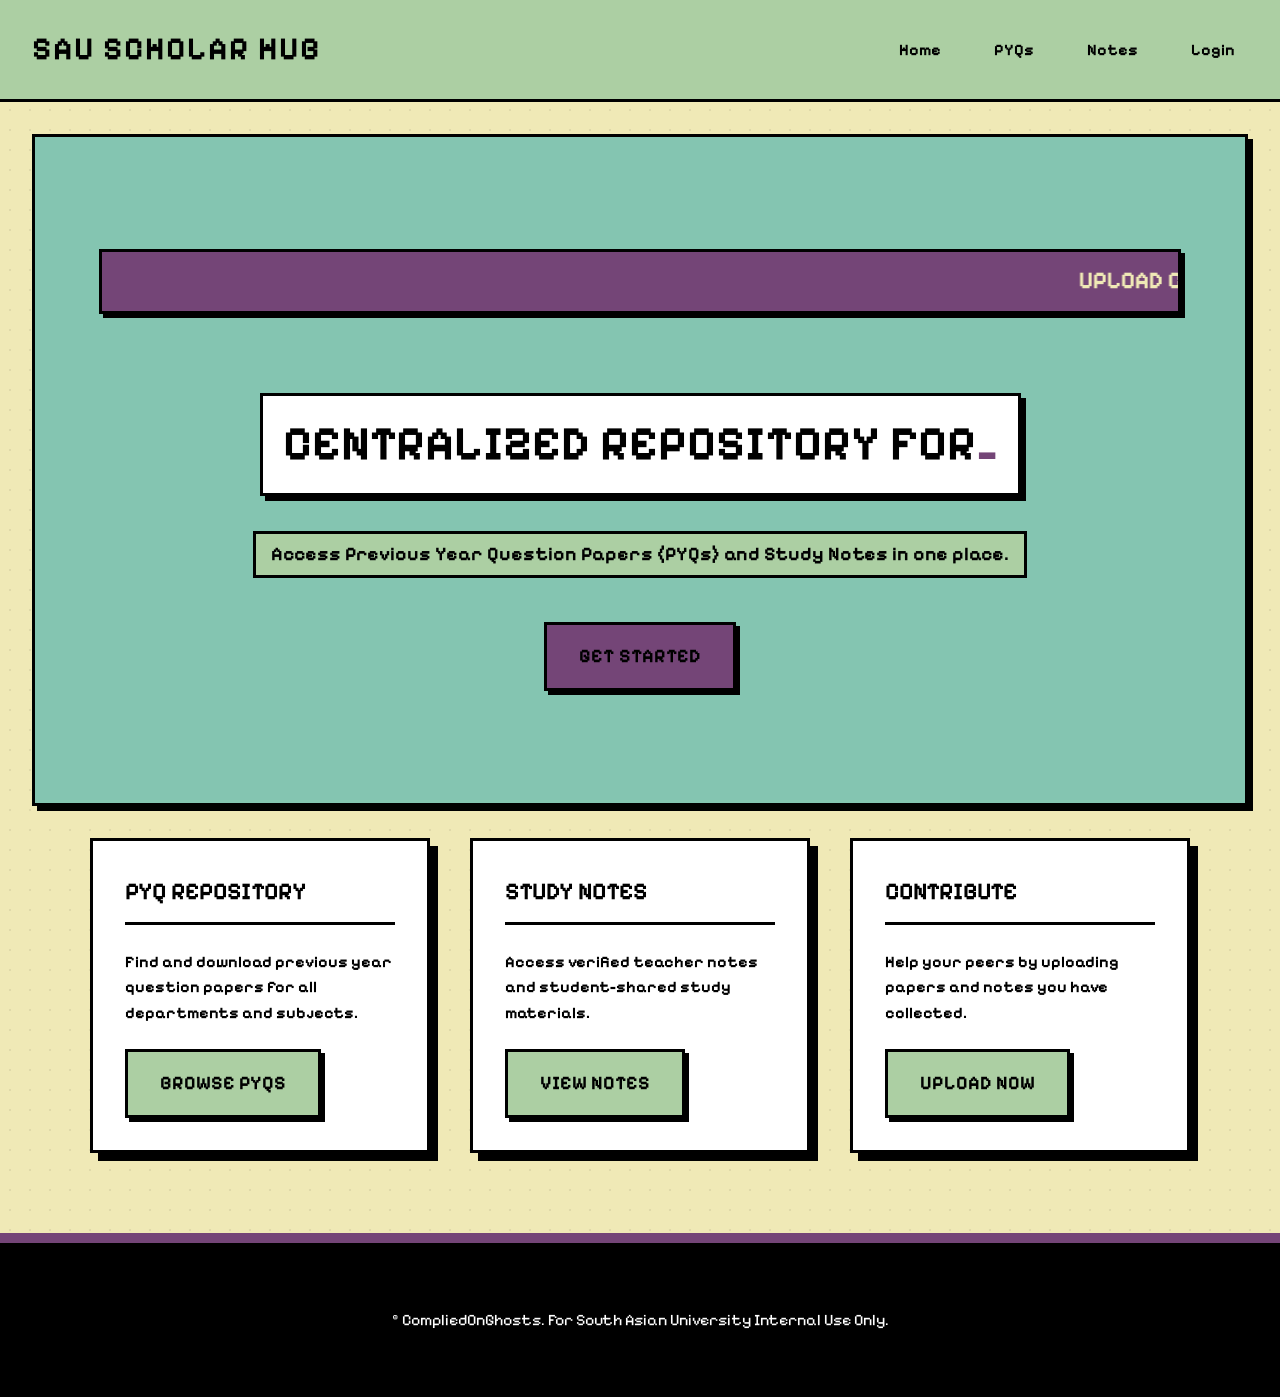
<file: index.html>
<!DOCTYPE html>
<html lang="en">

<head>
    <meta charset="UTF-8">
    <meta name="viewport" content="width=device-width, initial-scale=1.0">
    <title>SAU Scholar Hub | Home</title>
    <link rel="stylesheet" href="css/style.css">
</head>

<body>
    <header>
        <h1>SAU Scholar Hub</h1>
        <nav>
            <a href="index.html">Home</a>
            <a href="pyq.html">PYQs</a>
            <a href="notes.html">Notes</a>
            <a href="auth.html" id="login-link">Login</a>
        </nav>
    </header>

    <section class="hero">
        <div class="container">
            <marquee
                style="font-size: 1.5rem; font-weight: bold; background-color: #744577; color: #F0E9B6; border: 3px solid #000; padding: 10px; margin-bottom: 2rem; box-shadow: 4px 4px 0px #000;">
                UPLOAD COMPLETE: NEW PYQS AVAILABLE! || START DOWNLOADING NOW! </marquee>
            <br>
            <h2 class="retro-title"><span id="typewriter"></span><span class="blinking-cursor">_</span></h2>
            <br>
            <p class="retro-subtitle">Access Previous Year Question Papers (PYQs) and Study Notes in one place.</p>
            <br><br>
            <a href="auth.html" class="btn">Get Started</a>
        </div>
    </section>

    <div class="container">
        <div class="card-grid">
            <div class="card">
                <h3>PYQ Repository</h3>
                <p>Find and download previous year question papers for all departments and subjects.</p>
                <a href="pyq.html" class="btn btn-secondary">Browse PYQs</a>
            </div>
            <div class="card">
                <h3>Study Notes</h3>
                <p>Access verified teacher notes and student-shared study materials.</p>
                <a href="notes.html" class="btn btn-secondary">View Notes</a>
            </div>
            <div class="card">
                <h3>Contribute</h3>
                <p>Help your peers by uploading papers and notes you have collected.</p>
                <a href="upload-pyq.html" class="btn btn-secondary">Upload Now</a>
            </div>
        </div>
    </div>

    <footer>
        <p>&copy; CompliedOnGhosts. For South Asian University Internal Use Only.</p>
    </footer>

    <script src="js/main.js"></script>
    <script>
        const text = "Centralized Repository for SAU Students";
        let i = 0;
        function typeWriter() {
            if (i < text.length) {
                document.getElementById("typewriter").innerHTML += text.charAt(i);
                i++;
                setTimeout(typeWriter, 50);
            }
        }
        window.onload = typeWriter;
    </script>
</body>

</html>
</file>
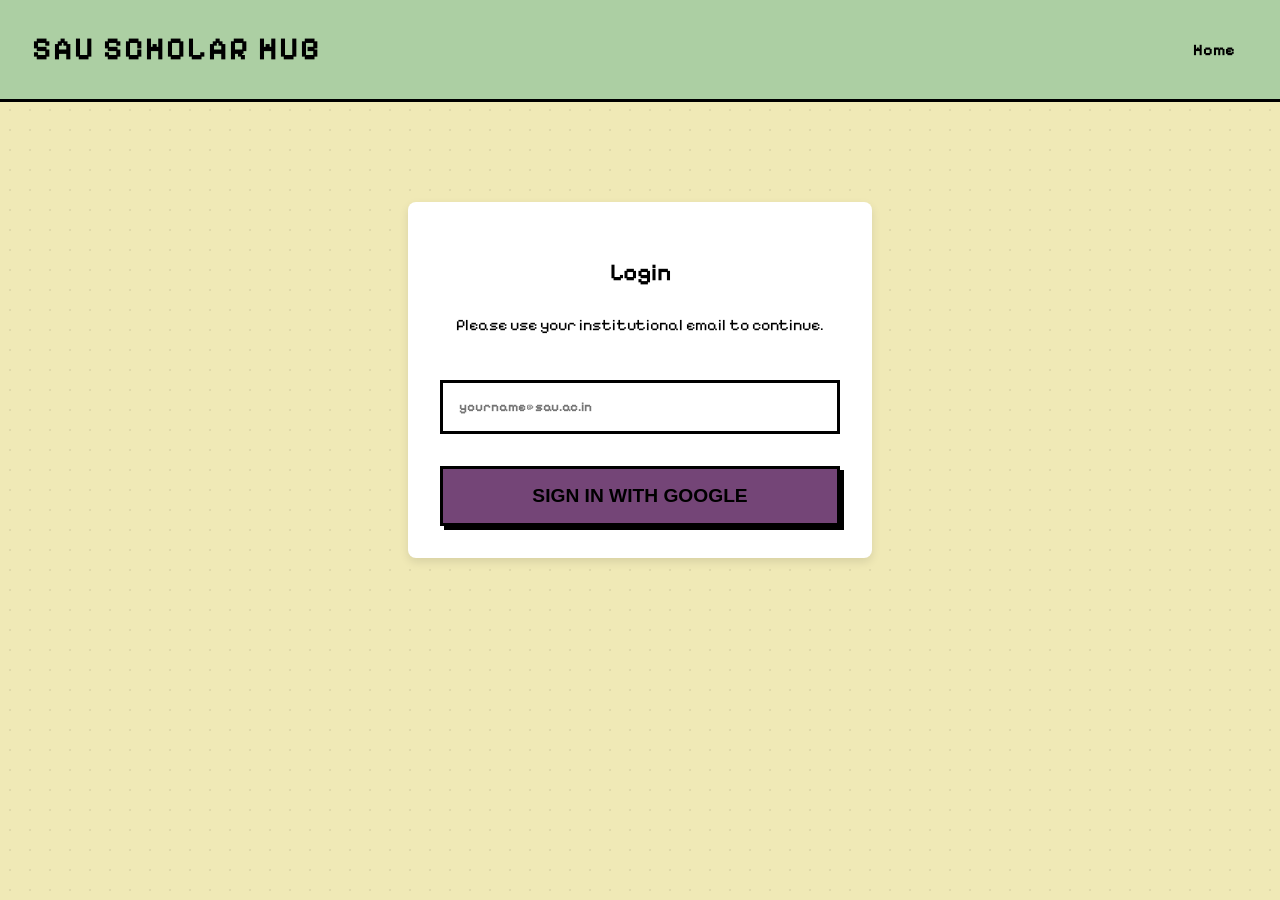
<file: auth.html>
<!DOCTYPE html>
<html lang="en">

<head>
    <meta charset="UTF-8">
    <meta name="viewport" content="width=device-width, initial-scale=1.0">
    <title>Login | SAU Scholar Hub</title>
    <link rel="stylesheet" href="css/style.css">
    <style>
        .auth-container {
            max-width: 400px;
            margin: 100px auto;
            background: white;
            padding: 2rem;
            border-radius: 8px;
            box-shadow: 0 4px 10px rgba(0, 0, 0, 0.1);
            text-align: center;
        }

        .error-message {
            color: #d9534f;
            margin-top: 1rem;
            display: none;
        }
    </style>
</head>

<body>
    <header>
        <h1>SAU Scholar Hub</h1>
        <nav>
            <a href="index.html">Home</a>
        </nav>
    </header>

    <div class="auth-container">
        <h2>Login</h2>
        <p>Please use your institutional email to continue.</p>
        <br>
        <div class="form-group">
            <input type="email" id="email" placeholder="yourname@sau.ac.in" required>
        </div>
        <button class="btn" id="login-btn" style="width: 100%;">Sign In with Google</button>
        <p id="error-msg" class="error-message">Access restricted to @students.sau.ac.in email addresses only.</p>
    </div>

    <script>
        document.getElementById('login-btn').addEventListener('click', function () {
            const email = document.getElementById('email').value;
            const errorMsg = document.getElementById('error-msg');

            if (email.endsWith('@students.sau.ac.in')) {

                localStorage.setItem('sau_user', JSON.stringify({
                    email: email,
                    role: email.includes('prof') ? 'teacher' : 'student',
                    name: email.split('@')[0]
                }));
                window.location.href = 'pyq.html';
            } else {
                errorMsg.style.display = 'block';
            }
        });
    </script>
</body>

</html>
</file>
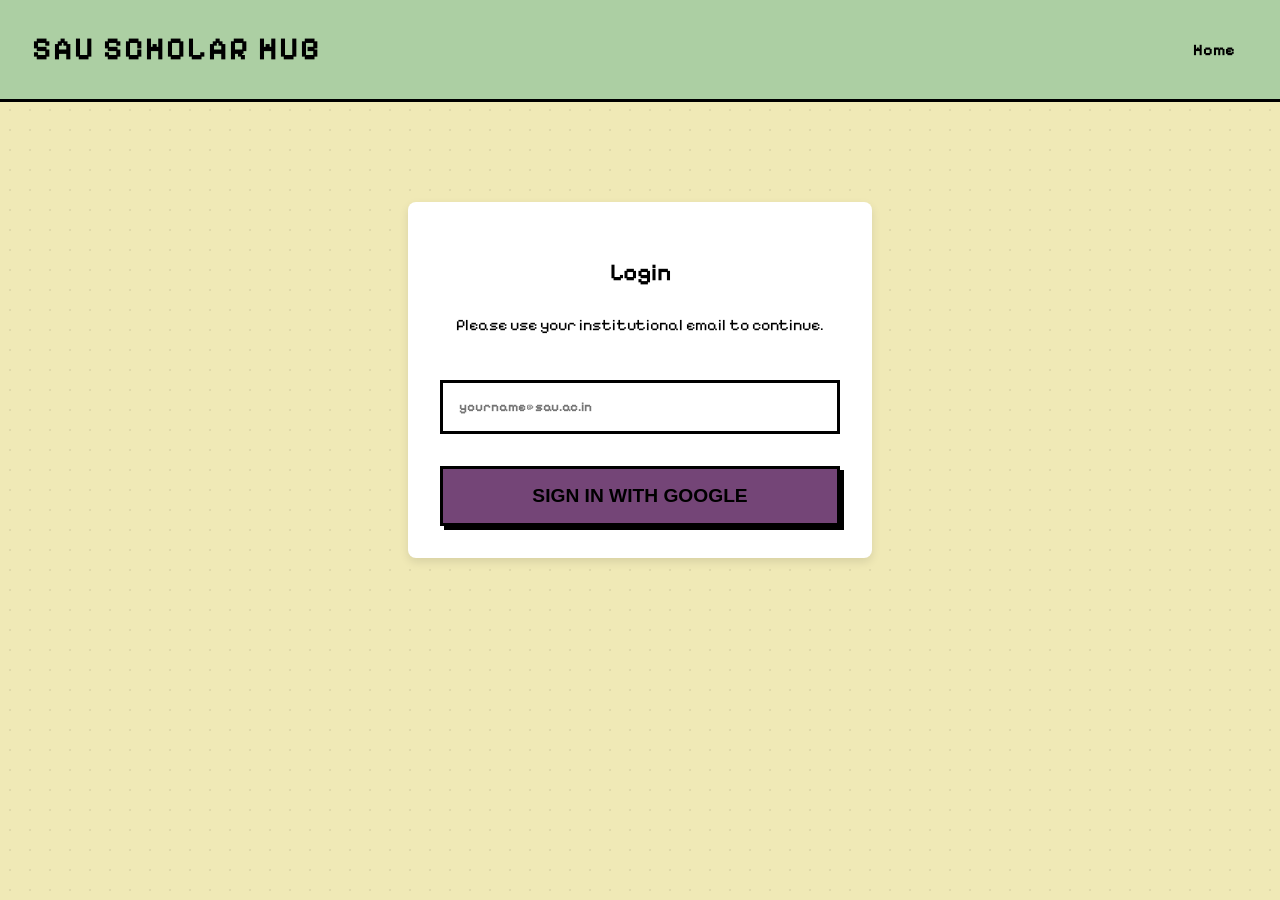
<file: notes.html>
<!DOCTYPE html>
<html lang="en">

<head>
    <meta charset="UTF-8">
    <meta name="viewport" content="width=device-width, initial-scale=1.0">
    <title>Study Notes | SAU Scholar Hub</title>
    <link rel="stylesheet" href="css/style.css">
</head>

<body>
    <header>
        <h1>SAU Scholar Hub</h1>
        <nav>
            <a href="index.html">Home</a>
            <a href="pyq.html">PYQs</a>
            <a href="notes.html">Notes</a>
            <a href="profile.html">Profile</a>
            <a href="#" id="logout-btn">Logout</a>
        </nav>
    </header>

    <div class="container">
        <div
            style="display: flex; justify-content: space-between; align-items: center; margin-bottom: 2rem; flex-wrap: wrap; gap: 1rem;">
            <h2>Study Notes</h2>
            <div>
                <a href="#" onclick="alert('Request sent to your teachers successfully!')" class="btn btn-secondary"
                    style="margin-right: 1rem;">Request Notes from Teacher</a>
                <a href="upload-notes.html" class="btn">+ Upload Notes</a>
            </div>
        </div>

        <div class="form-group">
            <input type="text" id="search-notes" placeholder="Search notes by subject or title...">
        </div>

        <div class="card-grid" id="notes-list">

        </div>
    </div>

    <footer>
        <p>&copy; CompliedOnGhosts. For South Asian University Internal Use Only.</p>
    </footer>

    <script src="js/main.js"></script>
    <script>
        let notes = [
            { id: 1, title: 'Hashing', subject: 'Data Structures', uploader: Math.random() < 0.5 ? 'gurjyot singh' : 'devansh dhaka', role: 'teacher', verified: true, files: ['assets/notes/Data-structure-sem-2/6. Hashing.pdf'] },
            { id: 2, title: 'Quantum Mechanics Unit 2', subject: 'Physics', uploader: Math.random() < 0.5 ? 'gurjyot singh' : 'devansh dhaka', role: 'teacher', verified: true, files: ['assets/notes/physics-quantum-sem-2/Unit2_QM.pdf'] }
        ];


        const customNotes = JSON.parse(localStorage.getItem('sau_custom_notes') || '[]');
        notes = [...customNotes.reverse(), ...notes];

        function renderNotes(data) {
            const list = document.getElementById('notes-list');
            list.innerHTML = '';
            data.forEach(item => {
                const card = document.createElement('div');
                card.className = 'card';
                const badgeClass = item.verified ? 'badge-teacher' : 'badge-student';
                const badgeText = item.verified ? '✓ Verified Teacher' : 'Student Upload';

                card.innerHTML = `
                    <span class="badge ${badgeClass}">${badgeText}</span>
                    <h3>${item.title}</h3>
                    <p><strong>Subject:</strong> ${item.subject}</p>
                    <p><strong>Uploaded by:</strong> ${item.uploader}</p>
                    <button class="btn btn-secondary" onclick="viewDocument(notes.find(p => p.id === ${item.id}), '${item.title}')">View</button>
                    <button class="btn" onclick="downloadDocument(notes.find(p => p.id === ${item.id}), '${item.title}')">Download</button>
                    ${item.id > 1000 ? `<button class="btn" style="background:#dc3545; color:#fff;" onclick="deleteDocument(${item.id}, 'sau_custom_notes')">Delete</button>` : ''}
                `;
                list.appendChild(card);
            });
        }


        document.getElementById('search-notes').oninput = function () {
            const search = this.value.toLowerCase();
            const filtered = notes.filter(item =>
                item.title.toLowerCase().includes(search) ||
                item.subject.toLowerCase().includes(search)
            );
            renderNotes(filtered);
        };

        renderNotes(notes);
    </script>
</body>

</html>
</file>
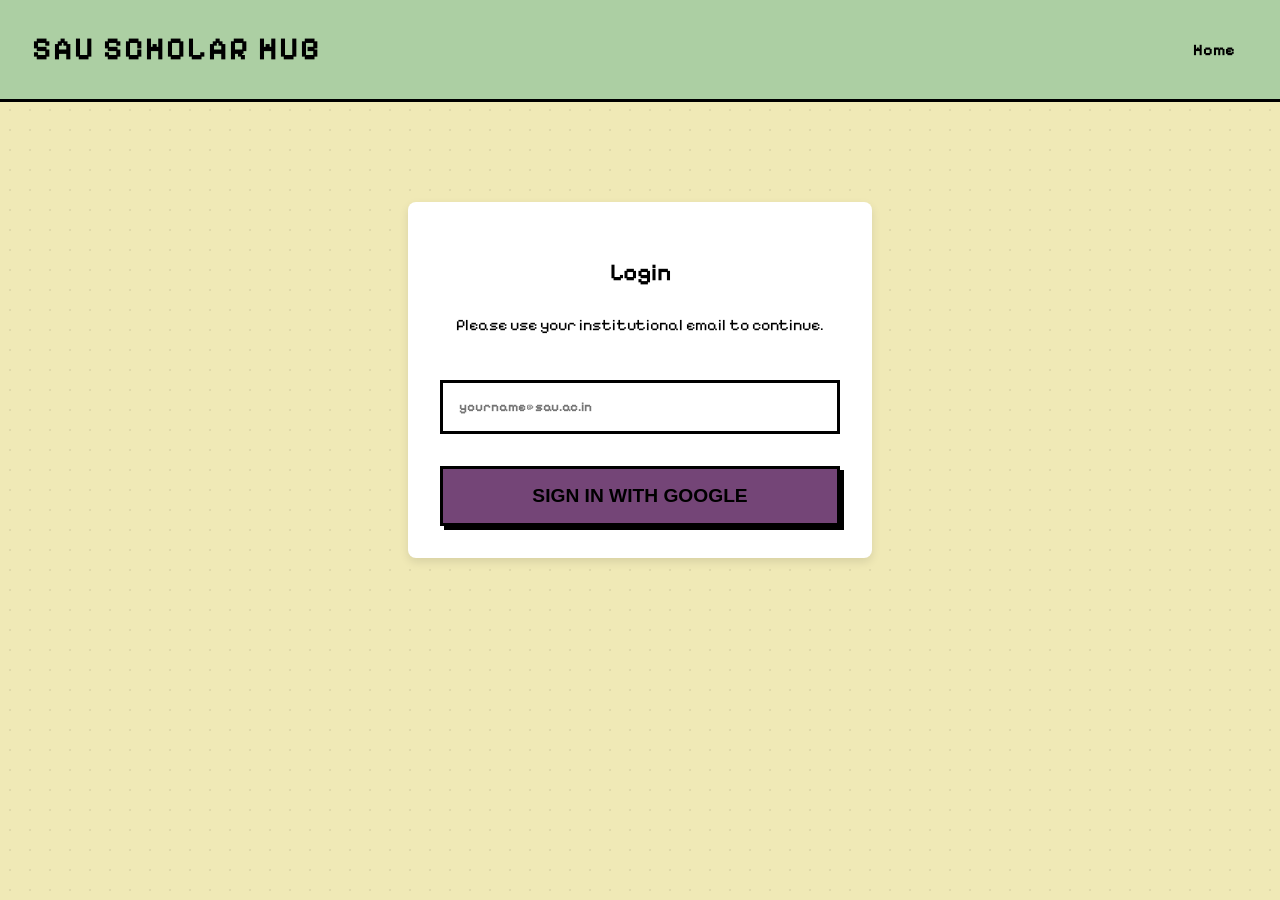
<file: profile.html>
<!DOCTYPE html>
<html lang="en">
<head>
    <meta charset="UTF-8">
    <meta name="viewport" content="width=device-width, initial-scale=1.0">
    <title>My Profile | SAU Scholar Hub</title>
    <link rel="stylesheet" href="css/style.css">
</head>
<body>
    <header>
        <h1>SAU Scholar Hub</h1>
        <nav>
            <a href="index.html">Home</a>
            <a href="pyq.html">PYQs</a>
            <a href="notes.html">Notes</a>
            <a href="profile.html">Profile</a>
            <a href="#" id="logout-btn">Logout</a>
        </nav>
    </header>

    <div class="container">
        <div class="card" style="margin-bottom: 2rem;">
            <h2>User Profile</h2>
            <p><strong>Name:</strong> <span id="user-name">Rahul Sharma</span></p>
            <p><strong>Email:</strong> <span id="user-email">rahul@sau.ac.in</span></p>
            <p><strong>Role:</strong> <span id="user-role" class="badge badge-student">Student</span></p>
        </div>


    </div>

    <script src="js/main.js"></script>
    <script>

        if (user) {
            document.getElementById('user-name').innerText = user.name;
            document.getElementById('user-email').innerText = user.email;
            const roleBadge = document.getElementById('user-role');
            roleBadge.innerText = user.role.charAt(0).toUpperCase() + user.role.slice(1);
            roleBadge.className = 'badge ' + (user.role === 'teacher' ? 'badge-teacher' : 'badge-student');
        }

        document.getElementById('logout-btn').onclick = function() {
            localStorage.removeItem('sau_user');
            window.location.href = 'index.html';
        };
    </script>
</body>
</html>
</file>
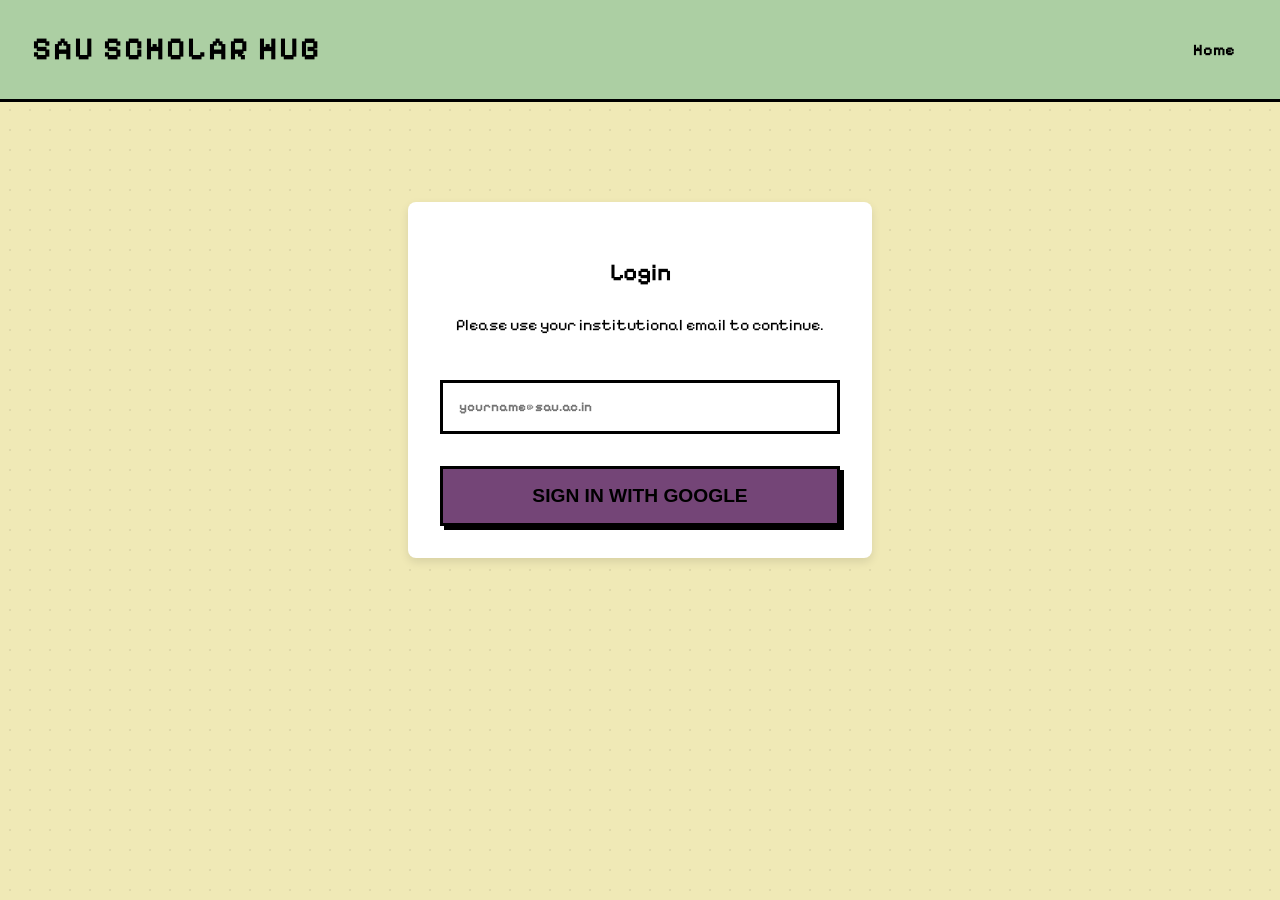
<file: pyq.html>
<!DOCTYPE html>
<html lang="en">

<head>
    <meta charset="UTF-8">
    <meta name="viewport" content="width=device-width, initial-scale=1.0">
    <title>PYQ Repository | SAU Scholar Hub</title>
    <link rel="stylesheet" href="css/style.css">
</head>

<body>
    <header>
        <h1>SAU Scholar Hub</h1>
        <nav>
            <a href="index.html">Home</a>
            <a href="pyq.html">PYQs</a>
            <a href="notes.html">Notes</a>
            <a href="profile.html">Profile</a>
            <a href="#" id="logout-btn">Logout</a>
        </nav>
    </header>

    <div class="container">
        <div style="display: flex; justify-content: space-between; align-items: center; margin-bottom: 2rem;">
            <h2>Previous Year Question Papers</h2>
            <a href="upload-pyq.html" class="btn">+ Upload PYQ</a>
        </div>

        <div class="form-group" style="display: flex; gap: 1rem;">
            <input type="text" id="search-input" placeholder="Search by subject or year...">
            <select id="dept-filter" style="width: 200px;">
                <option value="">All Departments</option>
                <option value="Computer Science">Computer Science</option>
                <option value="Mathematics">Mathematics</option>
                <option value="Economics">Economics</option>
                <option value="Law">Law</option>
            </select>
        </div>

        <div class="card-grid" id="pyq-list">

        </div>
    </div>



    <footer>
        <p>&copy; CompliedOnGhosts. For South Asian University Internal Use Only.</p>
    </footer>

    <script src="js/main.js"></script>
    <script>

        let pyqs = [
            { id: 2, subject: 'Linear Algebra', dept: 'Mathematics', year: '2026', sem: 'Even', uploader: Math.random() < 0.5 ? 'gurjyot singh' : 'devansh dhaka', files: ['assets/maths-linear algebra/WhatsApp Image 2026-04-24 at 1.40.13 PM (6).jpeg', 'assets/maths-linear algebra/WhatsApp Image 2026-04-24 at 1.40.13 PM (7).jpeg'] },
            { id: 7, subject: 'Computer Programming', dept: 'Computer Science', year: '2026', sem: 'Odd', uploader: Math.random() < 0.5 ? 'gurjyot singh' : 'devansh dhaka', files: ['assets/computer-programming-sem-1/WhatsApp Image 2026-04-24 at 1.40.12 PM.jpeg', 'assets/computer-programming-sem-1/WhatsApp Image 2026-04-24 at 1.40.13 PM.jpeg'] },
            { id: 8, subject: 'Advanced Calculus', dept: 'Mathematics', year: '2026', sem: 'Odd', uploader: Math.random() < 0.5 ? 'gurjyot singh' : 'devansh dhaka', files: ['assets/math-advance-calculus-sem-1/WhatsApp Image 2026-04-24 at 1.40.12 PM (1).jpeg', 'assets/math-advance-calculus-sem-1/WhatsApp Image 2026-04-24 at 1.40.12 PM (2).jpeg'] },
            { id: 9, subject: 'Optical Fibre', dept: 'Computer Science', year: '2026', sem: 'Even', uploader: Math.random() < 0.5 ? 'gurjyot singh' : 'devansh dhaka', files: ['assets/physics-sem-2-optical-fibre/WhatsApp Image 2026-04-24 at 1.40.13 PM (13).jpeg'] },
            { id: 10, subject: 'Python', dept: 'Computer Science', year: '2026', sem: 'Even', uploader: Math.random() < 0.5 ? 'gurjyot singh' : 'devansh dhaka', files: ['assets/python-sem-2/WhatsApp Image 2026-04-29 at 3.11.30 AM.jpeg', 'assets/python-sem-2/WhatsApp Image 2026-04-29 at 3.11.31.jpeg'] }
        ];


        const customPYQs = JSON.parse(localStorage.getItem('sau_custom_pyqs') || '[]');
        pyqs = [...customPYQs.reverse(), ...pyqs];

        function renderPYQs(data) {
            const list = document.getElementById('pyq-list');
            list.innerHTML = '';
            data.forEach(item => {
                const card = document.createElement('div');
                card.className = 'card';
                card.innerHTML = `
                    <h3>${item.subject}</h3>
                    <p><strong>Dept:</strong> ${item.dept}</p>
                    <p><strong>Year:</strong> ${item.year} (${item.sem} Sem)</p>
                    <p><strong>Uploaded by:</strong> ${item.uploader}</p>
                    <br>
                    <button class="btn btn-secondary" onclick="viewDocument(pyqs.find(p => p.id === ${item.id}), '${item.subject}')">View</button>
                    <button class="btn" onclick="downloadDocument(pyqs.find(p => p.id === ${item.id}), '${item.subject}')">Download</button>
                    ${item.id > 1000 ? `<button class="btn" style="background:#dc3545; color:#fff;" onclick="deleteDocument(${item.id}, 'sau_custom_pyqs')">Delete</button>` : ''}
                `;
                list.appendChild(card);
            });
        }



        document.getElementById('search-input').oninput = filterData;
        document.getElementById('dept-filter').onchange = filterData;

        function filterData() {
            const search = document.getElementById('search-input').value.toLowerCase();
            const dept = document.getElementById('dept-filter').value;

            const filtered = pyqs.filter(item => {
                const matchesSearch = item.subject.toLowerCase().includes(search) || item.year.includes(search);
                const matchesDept = dept === '' || item.dept === dept;
                return matchesSearch && matchesDept;
            });
            renderPYQs(filtered);
        }


        renderPYQs(pyqs);
    </script>
</body>

</html>
</file>
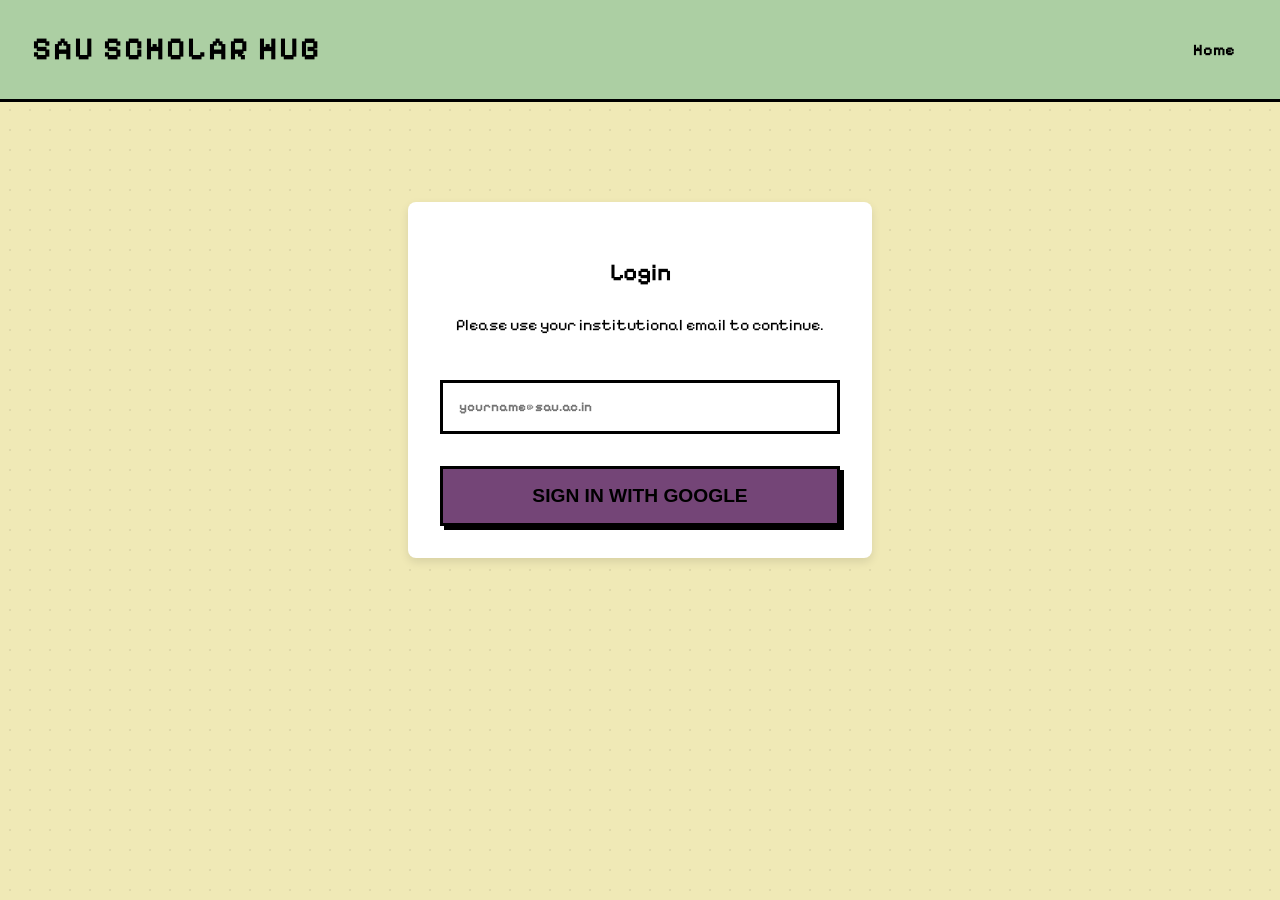
<file: upload-notes.html>
<!DOCTYPE html>
<html lang="en">
<head>
    <meta charset="UTF-8">
    <meta name="viewport" content="width=device-width, initial-scale=1.0">
    <title>Upload Notes | SAU Scholar Hub</title>
    <link rel="stylesheet" href="css/style.css">
</head>
<body>
    <header>
        <h1>SAU Scholar Hub</h1>
        <nav>
            <a href="index.html">Home</a>
            <a href="pyq.html">PYQs</a>
            <a href="notes.html">Notes</a>
            <a href="profile.html">Profile</a>
        </nav>
    </header>

    <div class="container">
        <div style="max-width: 600px; margin: 0 auto; background: white; padding: 2rem; border-radius: 8px; box-shadow: 0 2px 5px rgba(0,0,0,0.1);">
            <h2>Upload Study Notes</h2>
            <p>Share your notes with the SAU community.</p>
            <br>
            <form id="upload-notes-form">
                <div class="form-group">
                    <label for="note-title">Note Title</label>
                    <input type="text" id="note-title" placeholder="e.g. Unit 2 - Macroeconomics" required>
                </div>
                <div class="form-group">
                    <label for="note-subject">Subject</label>
                    <input type="text" id="note-subject" placeholder="e.g. Economics" required>
                </div>
                <div class="form-group">
                    <label for="note-desc">Description (Optional)</label>
                    <textarea id="note-desc" rows="3" placeholder="Briefly describe the content..."></textarea>
                </div>
                <div class="form-group">
                    <label for="note-file">Attach File (PDF/JPG/PNG)</label>
                    <input type="file" id="note-file" accept=".pdf,.jpg,.png" required>
                </div>
                <button type="submit" class="btn" style="width: 100%;">Upload Notes</button>
            </form>
            <div id="success-msg" style="display: none; color: #28a745; margin-top: 1rem; text-align: center; font-weight: bold;">
                Upload Successful! Redirecting to notes section...
            </div>
        </div>
    </div>

    <script src="js/main.js"></script>
    <script>
        document.getElementById('upload-notes-form').onsubmit = function(e) {
            e.preventDefault();
            const uploaderName = Math.random() < 0.5 ? 'gurjyot singh' : 'devansh dhaka';
            const userRole = 'teacher';
            const newNote = {
                id: Date.now(),
                title: document.getElementById('note-title').value,
                subject: document.getElementById('note-subject').value,
                uploader: uploaderName,
                role: userRole,
                verified: true
            };
            handleUpload('sau_custom_notes', newNote, document.getElementById('note-file'), 'notes.html');
        };
    </script>
</body>
</html>
</file>
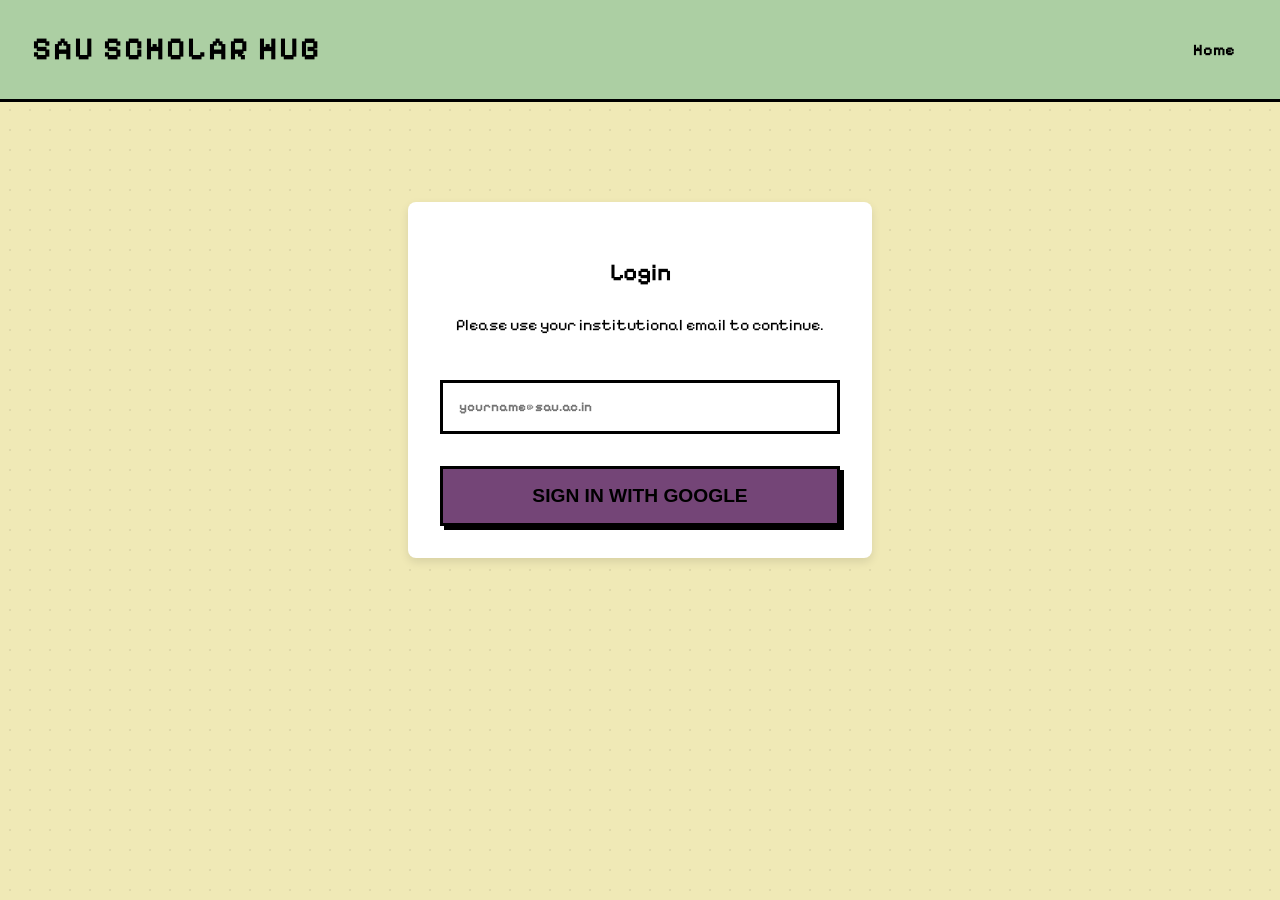
<file: upload-pyq.html>
<!DOCTYPE html>
<html lang="en">
<head>
    <meta charset="UTF-8">
    <meta name="viewport" content="width=device-width, initial-scale=1.0">
    <title>Upload PYQ | SAU Scholar Hub</title>
    <link rel="stylesheet" href="css/style.css">
</head>
<body>
    <header>
        <h1>SAU Scholar Hub</h1>
        <nav>
            <a href="index.html">Home</a>
            <a href="pyq.html">PYQs</a>
            <a href="notes.html">Notes</a>
            <a href="profile.html">Profile</a>
        </nav>
    </header>

    <div class="container">
        <div style="max-width: 600px; margin: 0 auto; background: white; padding: 2rem; border-radius: 8px; box-shadow: 0 2px 5px rgba(0,0,0,0.1);">
            <h2>Upload Previous Year Question Paper</h2>
            <p>Please fill in the details correctly to help others find the paper easily.</p>
            <br>
            <form id="upload-form">
                <div class="form-group">
                    <label for="dept">Department</label>
                    <select id="dept" required>
                        <option value="">Select Department</option>
                        <option value="Computer Science">Computer Science</option>
                        <option value="Mathematics">Mathematics</option>
                        <option value="Economics">Economics</option>
                        <option value="Law">Law</option>
                    </select>
                </div>
                <div class="form-group">
                    <label for="subject">Subject Name</label>
                    <input type="text" id="subject" placeholder="e.g. Data Structures" required>
                </div>
                <div class="form-group">
                    <label for="year">Year</label>
                    <select id="year" required>
                        <option value="2026">2026</option>
                        <option value="2025">2025</option>
                        <option value="2024">2024</option>
                        <option value="2023">2023</option>
                        <option value="2022">2022</option>
                    </select>
                </div>
                <div class="form-group">
                    <label for="semester">Semester</label>
                    <select id="semester" required>
                        <option value="Odd">Odd</option>
                        <option value="Even">Even</option>
                    </select>
                </div>
                <div class="form-group">
                    <label for="file">Attach File (PDF/JPG/PNG)</label>
                    <input type="file" id="file" accept="image/*, .pdf" required>
                </div>
                <button type="submit" class="btn" style="width: 100%;">Upload Paper</button>
            </form>
            <div id="success-msg" style="display: none; color: #28a745; margin-top: 1rem; text-align: center; font-weight: bold;">
                Upload Successful! Redirecting to repository...
            </div>
        </div>
    </div>

    <script src="js/main.js"></script>
    <script>
        document.getElementById('upload-form').onsubmit = function(e) {
            e.preventDefault();
            const uploaderName = Math.random() < 0.5 ? 'gurjyot singh' : 'devansh dhaka';
            const newPyq = {
                id: Date.now(),
                dept: document.getElementById('dept').value,
                subject: document.getElementById('subject').value,
                year: document.getElementById('year').value,
                sem: document.getElementById('semester').value,
                uploader: uploaderName
            };
            handleUpload('sau_custom_pyqs', newPyq, document.getElementById('file'), 'pyq.html');
        };
    </script>
</body>
</html>
</file>
<file: css/style.css>
@import url('https://fonts.googleapis.com/css2?family=Pixelify+Sans:wght@400..700&display=swap');


body {
    font-family: 'Pixelify Sans', sans-serif;
    margin: 0;
    padding: 0;
    line-height: 1.6;
    color: #000000;
    background-color: #F0E9B6;
    background-image: radial-gradient(#00000011 1px, transparent 1px);
    background-size: 20px 20px;
}

header {
    background-color: #ACCFA3;
    color: #000000;
    padding: 1.5rem 2rem;
    display: flex;
    justify-content: space-between;
    align-items: center;
    border-bottom: 3px solid #000;
}

header h1 {
    margin: 0;
    font-size: 2rem;
    text-transform: uppercase;
    letter-spacing: 2px;
}

nav a {
    color: #000000;
    text-decoration: none;
    margin-left: 1.5rem;
    font-weight: 900;
    padding: 5px 10px;
    border: 3px solid transparent;
}

nav a:hover {
    background: #fff;
    border: 3px solid #000;
    box-shadow: 3px 3px 0px #000;
}

.container {
    max-width: 1100px;
    margin: 2rem auto;
    padding: 0 2rem;
}

.hero {
    text-align: center;
    padding: 5rem 2rem;
    background-color: #84C5B1;
    border: 3px solid #000;
    box-shadow: 5px 5px 0px #000;
    margin: 2rem;
    position: relative;
    overflow: hidden;
}


.hero::before {
    content: "";
    position: absolute;
    top: 0; left: 0; width: 100%; height: 100%;
    background-image: url('https://www.transparenttextures.com/patterns/stardust.png');
    opacity: 0.2;
    pointer-events: none;
}

.hero h2 {
    font-size: 3rem;
    color: #000;
    margin-bottom: 1rem;
    text-transform: uppercase;
    background: #fff;
    display: inline-block;
    padding: 10px 20px;
    border: 3px solid #000;
    box-shadow: 5px 5px 0px #000;
}

.hero p {
    font-weight: bold;
    font-size: 1.2rem;
    background: #ACCFA3;
    display: inline-block;
    padding: 5px 15px;
    border: 3px solid #000;
}

.btn {
    display: inline-block;
    background-color: #744577;
    color: #000;
    padding: 1rem 2rem;
    text-decoration: none;
    border: 3px solid #000;
    box-shadow: 4px 4px 0px #000;
    cursor: pointer;
    font-size: 1.2rem;
    font-weight: 900;
    text-transform: uppercase;
    transition: all 0.1s;
}

.btn:hover {
    transform: translate(-2px, -2px);
    box-shadow: 6px 6px 0px #000;
}

.btn:active {
    transform: translate(2px, 2px);
    box-shadow: 2px 2px 0px #000;
}

.btn-secondary {
    background-color: #ACCFA3;
}

.card-grid {
    display: grid;
    grid-template-columns: repeat(auto-fill, minmax(300px, 1fr));
    gap: 2.5rem;
}

.card {
    background: #fff;
    padding: 2rem;
    border: 3px solid #000;
    box-shadow: 8px 8px 0px #000;
    transition: transform 0.2s;
}

.card:hover {
    transform: scale(1.02);
}

.card h3 {
    margin-top: 0;
    font-size: 1.5rem;
    text-transform: uppercase;
    border-bottom: 3px solid #000;
    padding-bottom: 10px;
}

.card p {
    margin: 1.5rem 0;
    font-weight: bold;
}

.badge {
    display: inline-block;
    padding: 0.5rem 1rem;
    font-size: 0.8rem;
    font-weight: 900;
    border: 2px solid #000;
    margin-bottom: 1rem;
    text-transform: uppercase;
}

.badge-teacher {
    background-color: #00ff75;
}

.badge-student {
    background-color: #84C5B1;
}

.form-group {
    margin-bottom: 2rem;
}

.form-group label {
    display: block;
    margin-bottom: 0.5rem;
    font-weight: 900;
    text-transform: uppercase;
}

.form-group input, .form-group select, .form-group textarea {
    width: 100%;
    padding: 1rem;
    border: 3px solid #000;
    background: #fff;
    font-family: inherit;
    font-weight: bold;
    box-sizing: border-box;
}

.form-group input:focus {
    outline: none;
    background: #ACCFA3;
}

footer {
    text-align: center;
    padding: 3rem;
    background-color: #000;
    color: #fff;
    margin-top: 5rem;
    border-top: 10px solid #744577;
}


.blinking-cursor {
    animation: blink 1s step-end infinite;
    color: #744577;
}
@keyframes blink {
    50% { opacity: 0; }
}



@media (max-width: 768px) {
    header {
        flex-direction: column;
        text-align: center;
    }
    nav {
        margin-top: 1.5rem;
    }
    nav a {
        margin: 0 0.5rem;
    }
    .hero h2 {
        font-size: 2rem;
    }
}
</file>
